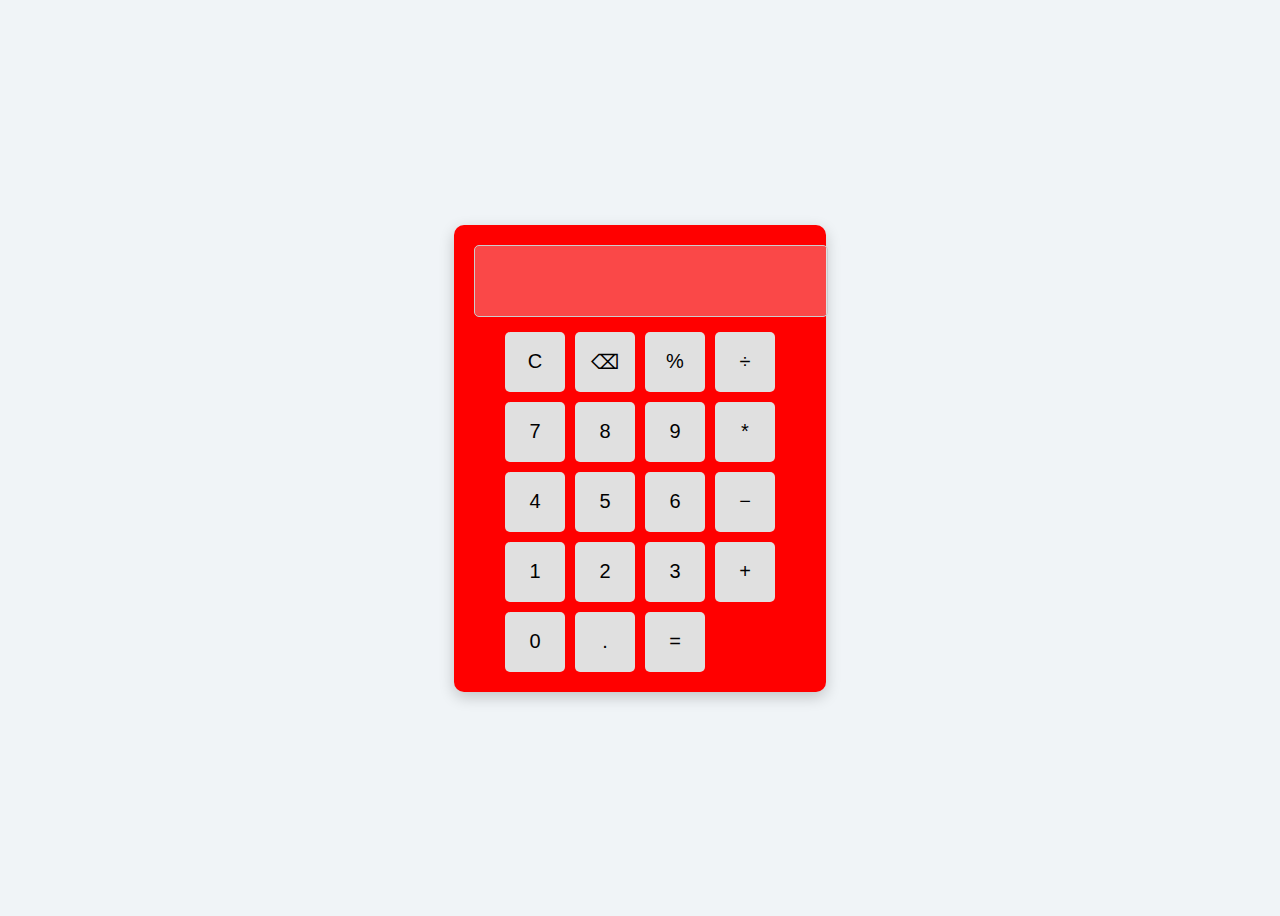
<file: Calc/index.html>
<!DOCTYPE html>
<html lang="en">
<head>
  <meta charset="UTF-8">
  <meta name="viewport" content="width=device-width, initial-scale=1">
  <title>Basic Calculator</title>
  <link rel="stylesheet" href="style.css">
</head>
<body>
  <div class="calculator">
    <input type="text" id="display" disabled>
    <div class="buttons">
      <button onclick="clearDisplay()">C</button>
      <button onclick="deleteLast()">&#9003;</button>
      <button onclick="appendValue('%')">%</button>
      <button onclick="appendValue('/')">÷</button>

      <button onclick="appendValue('7')">7</button>
      <button onclick="appendValue('8')">8</button>
      <button onclick="appendValue('9')">9</button>
      <button onclick="appendValue('*')">*</button>

      <button onclick="appendValue('4')">4</button>
      <button onclick="appendValue('5')">5</button>
      <button onclick="appendValue('6')">6</button>
      <button onclick="appendValue('-')">−</button>

      <button onclick="appendValue('1')">1</button>
      <button onclick="appendValue('2')">2</button>
      <button onclick="appendValue('3')">3</button>
      <button onclick="appendValue('+')">+</button>

      <button onclick="appendValue('0')">0</button>
      <button onclick="appendValue('.')">.</button>
      <button onclick="calculate()">=</button>
    </div>
  </div>

  <script src="script.js"></script>
</body>
</html>
</file>
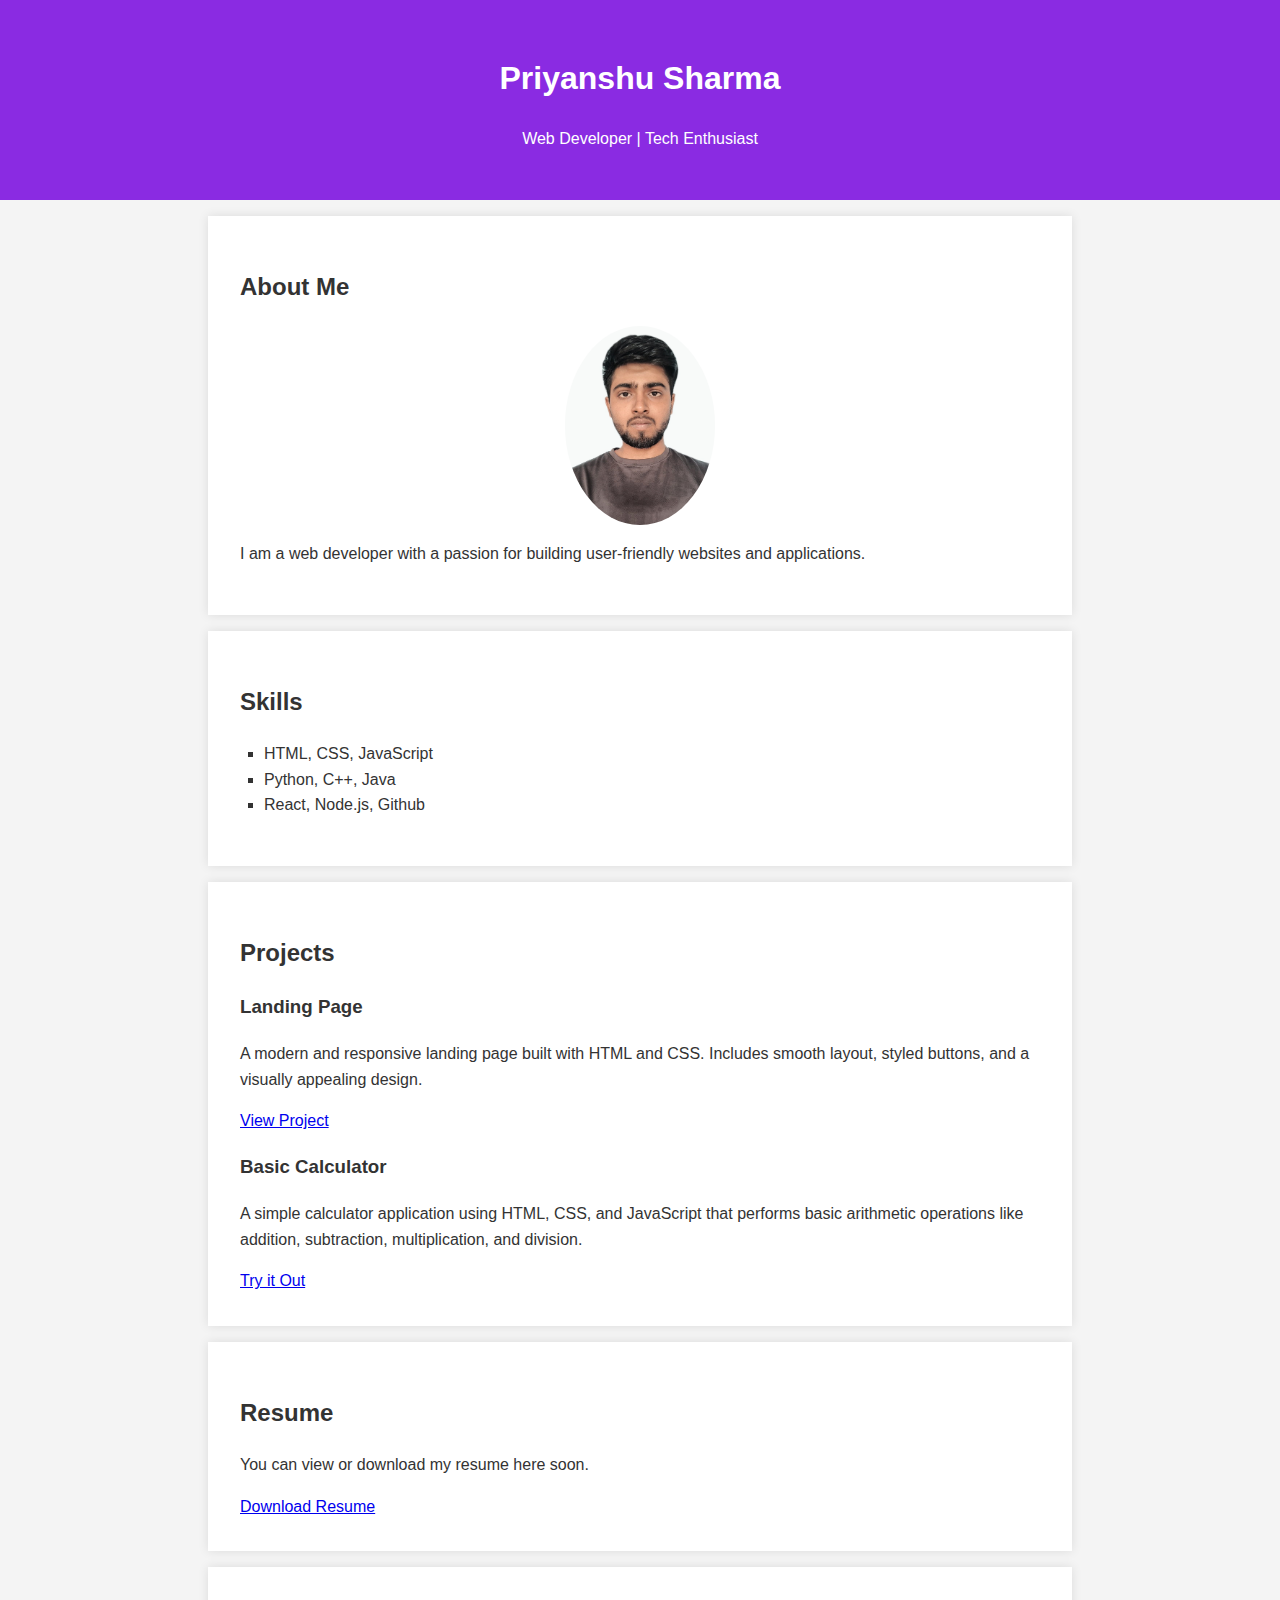
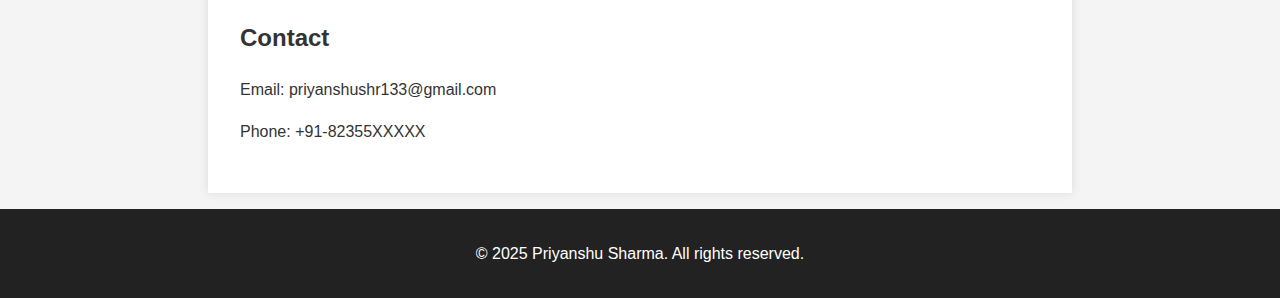
<file: CodSoft/MyPortfolio.html>
<!DOCTYPE html>
<html lang="en">
<head>
  <meta charset="UTF-8">
  <meta name="viewport" content="width=device-width, initial-scale=1.0">
  <title>My Portfolio</title>
  <link rel="stylesheet" href="style.css">
</head>
<body>

  <header>
    <h1>Priyanshu Sharma</h1>
    <p>Web Developer | Tech Enthusiast</p>
  </header>

  <section id="about">
    <h2>About Me</h2>
    <img src="mine.jpg" alt="My Photo" class="profile-img">
    <p>I am a web developer with a passion for building user-friendly websites and applications.</p>
  </section>

  <section id="skills">
    <h2>Skills</h2>
    <ul>
      <li>HTML, CSS, JavaScript</li>
      <li>Python, C++, Java</li>
      <li>React, Node.js, Github</li>
    </ul>
  </section>

<section id="projects">
  <h2>Projects</h2>

  <div class="project">
    <h3>Landing Page</h3>
    <p>A modern and responsive landing page built with HTML and CSS. Includes smooth layout, styled buttons, and a visually appealing design.</p>
    <a href="https://github.com/MrCarnage00/CODSOFT/tree/main/Landpage" target="_blank">View Project</a>
  </div>

  <div class="project">
    <h3>Basic Calculator</h3>
    <p>A simple calculator application using HTML, CSS, and JavaScript that performs basic arithmetic operations like addition, subtraction, multiplication, and division.</p>
    <a href="https://github.com/MrCarnage00/CODSOFT/tree/main/Calc" target="_blank">Try it Out</a>
  </div>
</section>

<section id="resume">
  <h2>Resume</h2>
  <p>You can view or download my resume here soon.</p>
  <a href="#" onclick="alert('Resume will be added later.'); return false;" class="btn">Download Resume</a>
</section>


  <section id="contact">
    <h2>Contact</h2>
    <p>Email: priyanshushr133@gmail.com</p>
    <p>Phone: +91-82355XXXXX</p>
  </section>

  <footer>
    <p>&copy; 2025 Priyanshu Sharma. All rights reserved.</p>
  </footer>

</body>
</html>
</file>
<file: Calc/style.css>
body {
  display: flex;
  justify-content: center;
  align-items: center;
  height: 100vh;
  background-color: #f0f4f7;
  font-family: Arial, sans-serif;
}

.calculator {
  background: red;
  border-radius: 10px;
  padding: 20px;
  box-shadow: 0 5px 15px rgba(0,0,0,0.2);
}

#display {
  width: 100%;
  height: 50px;
  font-size: 24px;
  text-align: right;
  padding: 10px;
  margin-bottom: 15px;
  border: 1px solid #ccc;
  border-radius: 5px;
}

.buttons {
  display: grid;
  grid-template-columns: repeat(4, 60px);
  gap: 10px;
  justify-content: center;
}

button {
  height: 60px;
  width: 60px;
  font-size: 20px;
  border: none;
  background-color: #e0e0e0;
  border-radius: 5px;
  cursor: pointer;
  transition: background-color 0.3s ease;
}

button:hover {
  background-color: #d3d3d3;
}
</file>
<file: CodSoft/style.css>
body {
  font-family: Arial, sans-serif;
  margin: 0;
  padding: 0;
  line-height: 1.6;
  background-color: #f4f4f4;
  color: #333;
}

header {
  background-color:blueviolet;
  color: white;
  padding: 2rem;
  text-align: center;
}

section {
  padding: 2rem;
  background-color: white;
  margin: 1rem auto;
  max-width: 800px;
  box-shadow: 0 0 10px rgba(0,0,0,0.1);
}

.profile-img {
  width: 150px;
  border-radius: 50%;
  display: block;
  margin: 1rem auto;
}

ul {
  list-style-type: square;
  padding-left: 1.5rem;
}

.project img {
  width: 100%;
  max-width: 600px;
  height: auto;
  margin-top: 0.5rem;
}

footer {
  text-align: center;
  padding: 1rem;
  background-color: #222;
  color: white;
}
</file>
